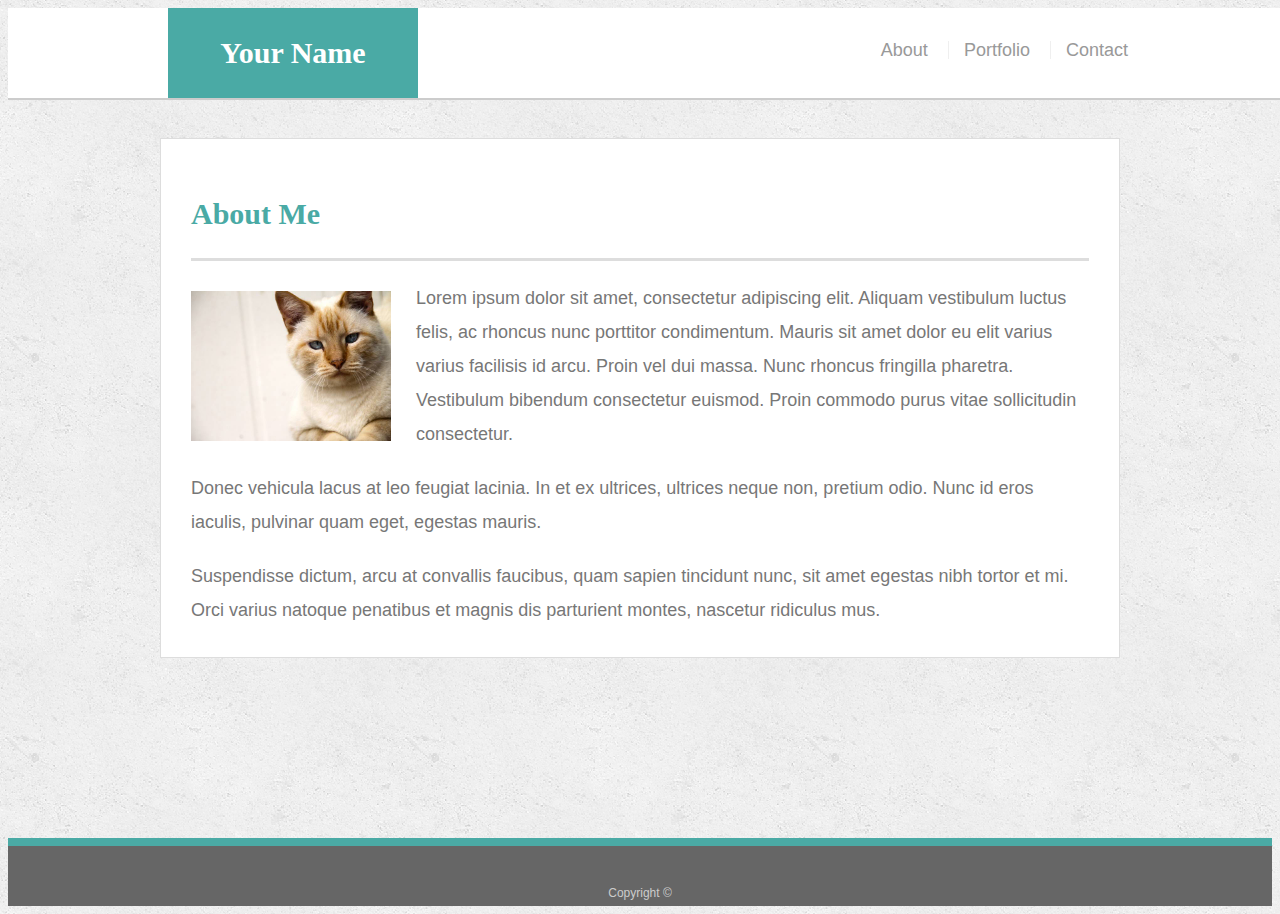
<file: Responsive-Portfolio/index.html>
<!doctype html>
<html lang="en-us">

<head>
  <meta charset="UTF-8">
  <title>About | Your Name</title>
  <link rel="stylesheet" type="text/css" href="assets/css/style.css">
</head>

<body>

  <header id="masthead">
    <div class="container">
      <a href="index.html" id="logo">Your Name</a>
      <nav>
        <a href="index.html">About</a>
        <a href="portfolio.html">Portfolio</a>
        <a href="contact.html">Contact</a>
      </nav>
    </div>
  </header>

  <div id="main-container" class="container">
    <section class="main-section">
      <h1>About Me</h1>

      <img src="assets/images/cat.jpg" class="auth-image" alt="Your Name">

      <p>Lorem ipsum dolor sit amet, consectetur adipiscing elit. Aliquam vestibulum luctus felis, ac rhoncus nunc porttitor condimentum. Mauris sit amet dolor eu elit varius varius facilisis id arcu. Proin vel dui massa. Nunc rhoncus fringilla pharetra. Vestibulum bibendum consectetur euismod. Proin commodo purus vitae sollicitudin consectetur.</p>

      <p>Donec vehicula lacus at leo feugiat lacinia. In et ex ultrices, ultrices neque non, pretium odio. Nunc id eros iaculis, pulvinar quam eget, egestas mauris.</p>

      <p>Suspendisse dictum, arcu at convallis faucibus, quam sapien tincidunt nunc, sit amet egestas nibh tortor et mi. Orci varius natoque penatibus et magnis dis parturient montes, nascetur ridiculus mus.</p>

    </section>

  </div>

  <footer>
    <div class="container">
      Copyright &copy; 
    </div>
  </footer>
</body>

</html>
</file>
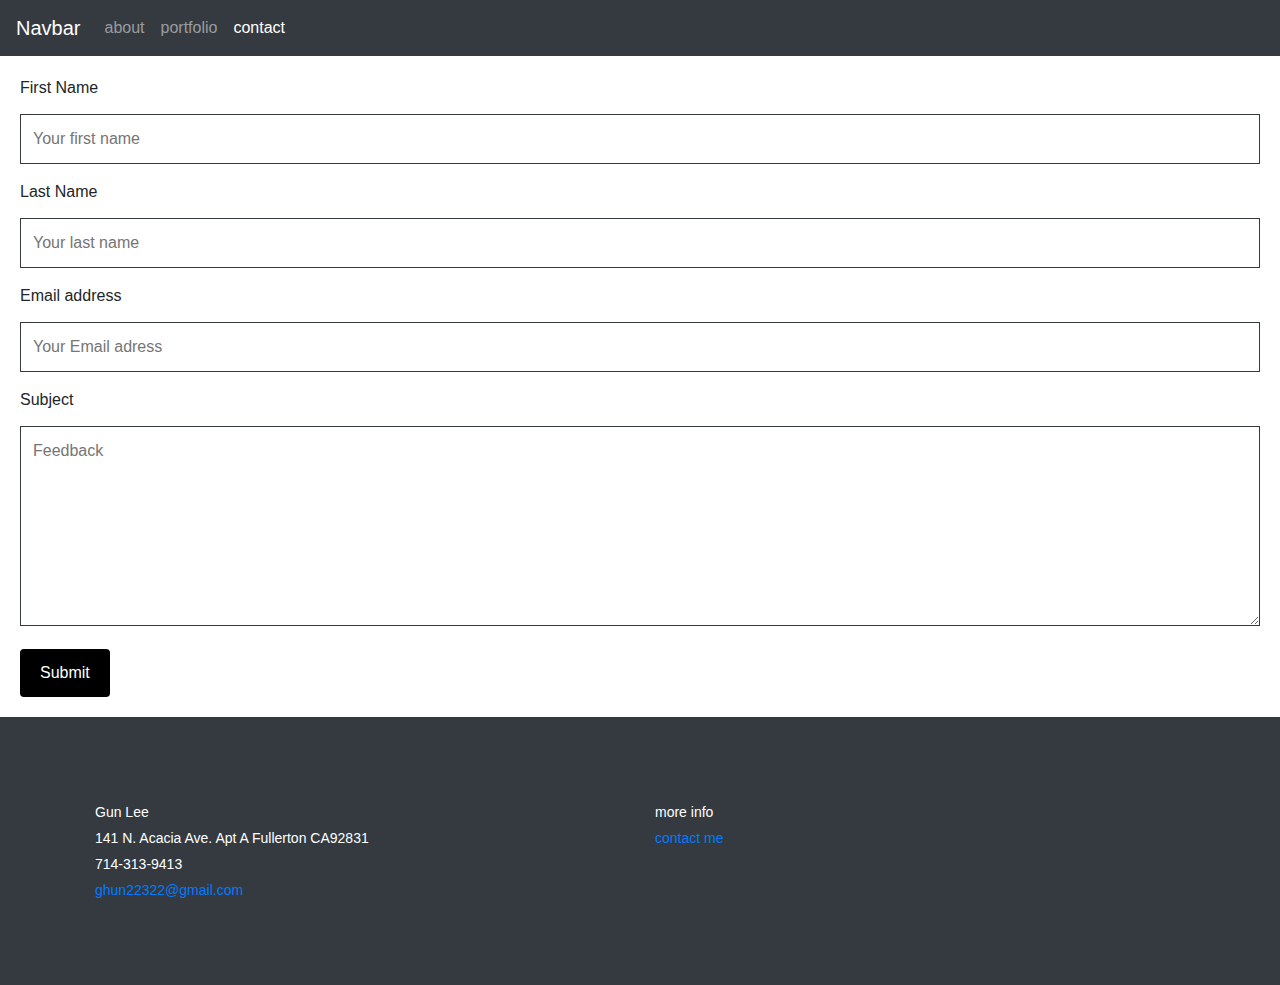
<file: contact.html>
<!DOCTYPE html>
<html lang="en">
<head>
    <meta charset="UTF-8">
    <meta name="viewport" content="width=device-width, initial-scale=1.0">
    <meta http-equiv="X-UA-Compatible" content="ie=edge">
    <title>Document</title>
    <link rel="stylesheet" href="https://stackpath.bootstrapcdn.com/bootstrap/4.3.1/css/bootstrap.min.css"
    integrity="sha384-ggOyR0iXCbMQv3Xipma34MD+dH/1fQ784/j6cY/iJTQUOhcWr7x9JvoRxT2MZw1T" crossorigin="anonymous">
    <link rel="stylesheet" href="style.css">
</head>
<body>
    
        <!-- navbar with jusst the search bar -->
        <nav class="navbar navbar-expand-lg navbar-dark bg-dark">
                <a class="navbar-brand" href="#">Navbar</a>
                <button class="navbar-toggler" type="button" data-toggle="collapse" data-target="#navbarNav"
                    aria-controls="navbarNav" aria-expanded="false" aria-label="Toggle navigation">
                    <span class="navbar-toggler-icon"></span>
                </button>
                <div class="collapse navbar-collapse" id="navbarNav">
                    <ul class="navbar-nav">
                        <li class="nav-item">
                            <a class="nav-link" href="index.html">about</a>
                        </li>
                        <li class="nav-item">
                            <a class="nav-link" href="portfolio.html">portfolio</a>
                        <li class="nav-item active">
                            <a class="nav-link" href="#">contact <span class="sr-only">(current)</span></a>
                        </li>                    
                    </ul>
                </div>
            </nav>
            <!------------------------------------------------------------->

            <div class="contactContainer">
                    <form action="action_page.php">
                  
                      <label for="firstName">First Name</label>
                      <input type="text" id="fname" name="firstName" placeholder="Your first name">
                  
                      <label for="lastName">Last Name</label>
                      <input type="text" id="lname" name="lastName" placeholder="Your last name">

                      <label for="EmailAdress">Email address</label>
                      <input type="text" id="email" name="EmailAdress" placeholder="Your Email adress">
                  
                      <label for="subject">Subject</label>
                      <textarea id="subject" name="subject" placeholder="Feedback" style="height:200px"></textarea>
                  
                      <input type="submit" value="Submit">
                  
                    </form>
                  </div>

            <footer>
                    <div class="container">
                        <div class="row">
                            <div class="col">
                                <p>Gun Lee</p>
                                <p>141 N. Acacia Ave. Apt A Fullerton CA92831</p>
                                <p>714-313-9413</p>
                                <a href="mailto:ghun22322@gmail.com">ghun22322@gmail.com</a>
                            </div>
                            <div class="col-6">
                                <p>more info</p>
                                <a href="contect us"> contact me</a>
                            </div>
                        </div>
                    </div>
                </footer>
                

            <script src="https://code.jquery.com/jquery-3.3.1.slim.min.js"
            integrity="sha384-q8i/X+965DzO0rT7abK41JStQIAqVgRVzpbzo5smXKp4YfRvH+8abtTE1Pi6jizo"
            crossorigin="anonymous"></script>
        <script src="https://cdnjs.cloudflare.com/ajax/libs/popper.js/1.14.7/umd/popper.min.js"
            integrity="sha384-UO2eT0CpHqdSJQ6hJty5KVphtPhzWj9WO1clHTMGa3JDZwrnQq4sF86dIHNDz0W1"
            crossorigin="anonymous"></script>
        <script src="https://stackpath.bootstrapcdn.com/bootstrap/4.3.1/js/bootstrap.min.js"
            integrity="sha384-JjSmVgyd0p3pXB1rRibZUAYoIIy6OrQ6VrjIEaFf/nJGzIxFDsf4x0xIM+B07jRM"
            crossorigin="anonymous"></script>
</body>
</html>
</file>
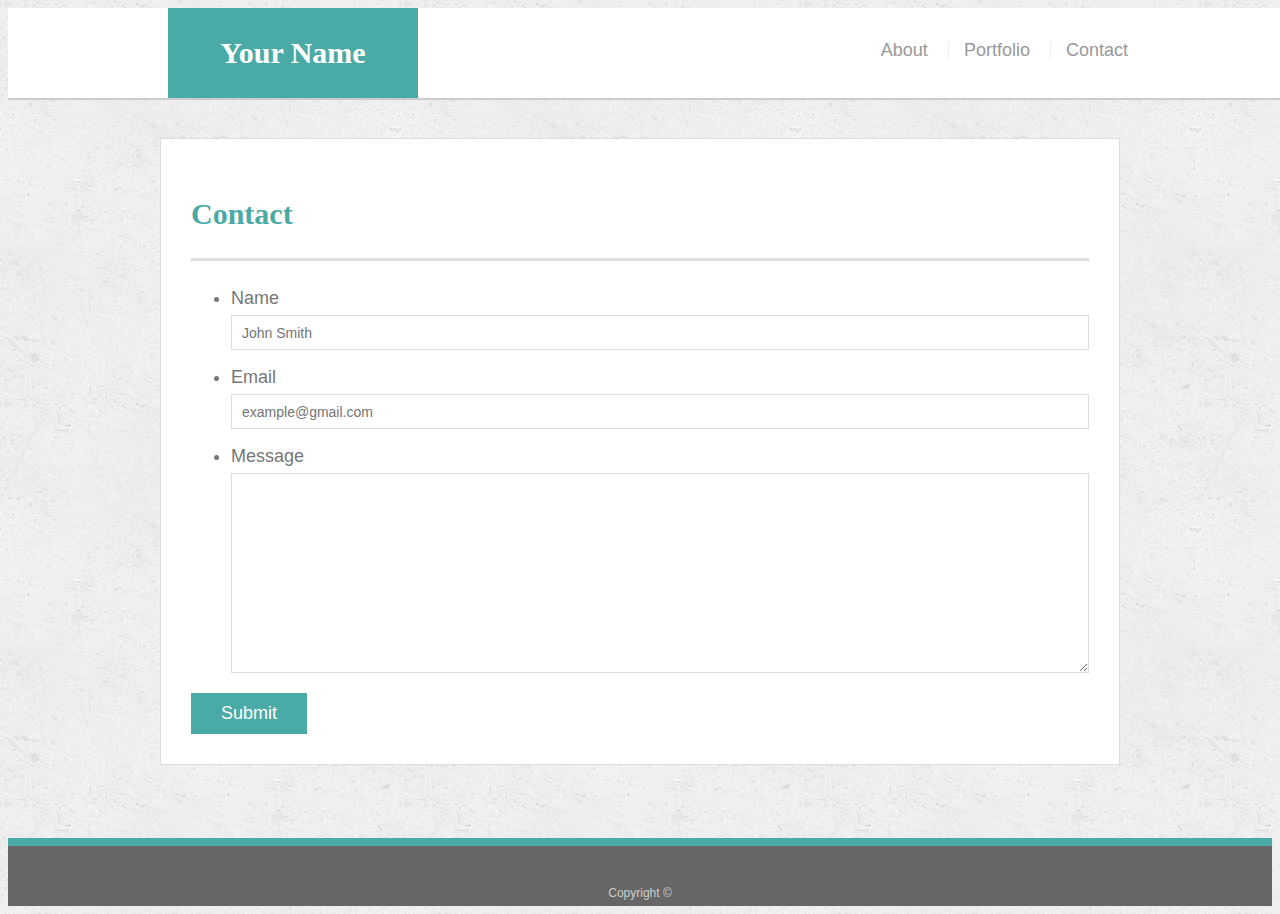
<file: Responsive-Portfolio/contact.html>
<!doctype html>
<html lang="en-us">

<head>
  <meta charset="UTF-8">
  <title>Contact | Your Name</title>
  <link rel="stylesheet" type="text/css" href="assets/css/style.css">
</head>

<body>

  <header id="masthead">
    <div class="container">
      <a href="index.html" id="logo">Your Name</a>
      <nav>
        <a href="index.html">About</a>
        <a href="portfolio.html">Portfolio</a>
        <a href="contact.html">Contact</a>
      </nav>
    </div>
  </header>

  <div id="main-container" class="container">
    <section class="main-section">
      <h1>Contact</h1>

      <form id="contact-form">
        <ul>
          <li>
            <label for="name">Name</label>
            <input type="text" id="name" name="name" placeholder="John Smith" required="required">
          </li>
          <li>
            <label for="email">Email</label>
            <input type="email" id="email" name="email" placeholder="example@gmail.com" required="required">
          </li>
          <li>
            <label for="message">Message</label>
            <textarea id="message" name="message" required="required"></textarea>
          </li>
        </ul>
        <input type="submit">
      </form>

    </section>

  </div>

  <footer>
    <div class="container">
      Copyright &copy; 
    </div>
  </footer>
</body>

</html>
</file>
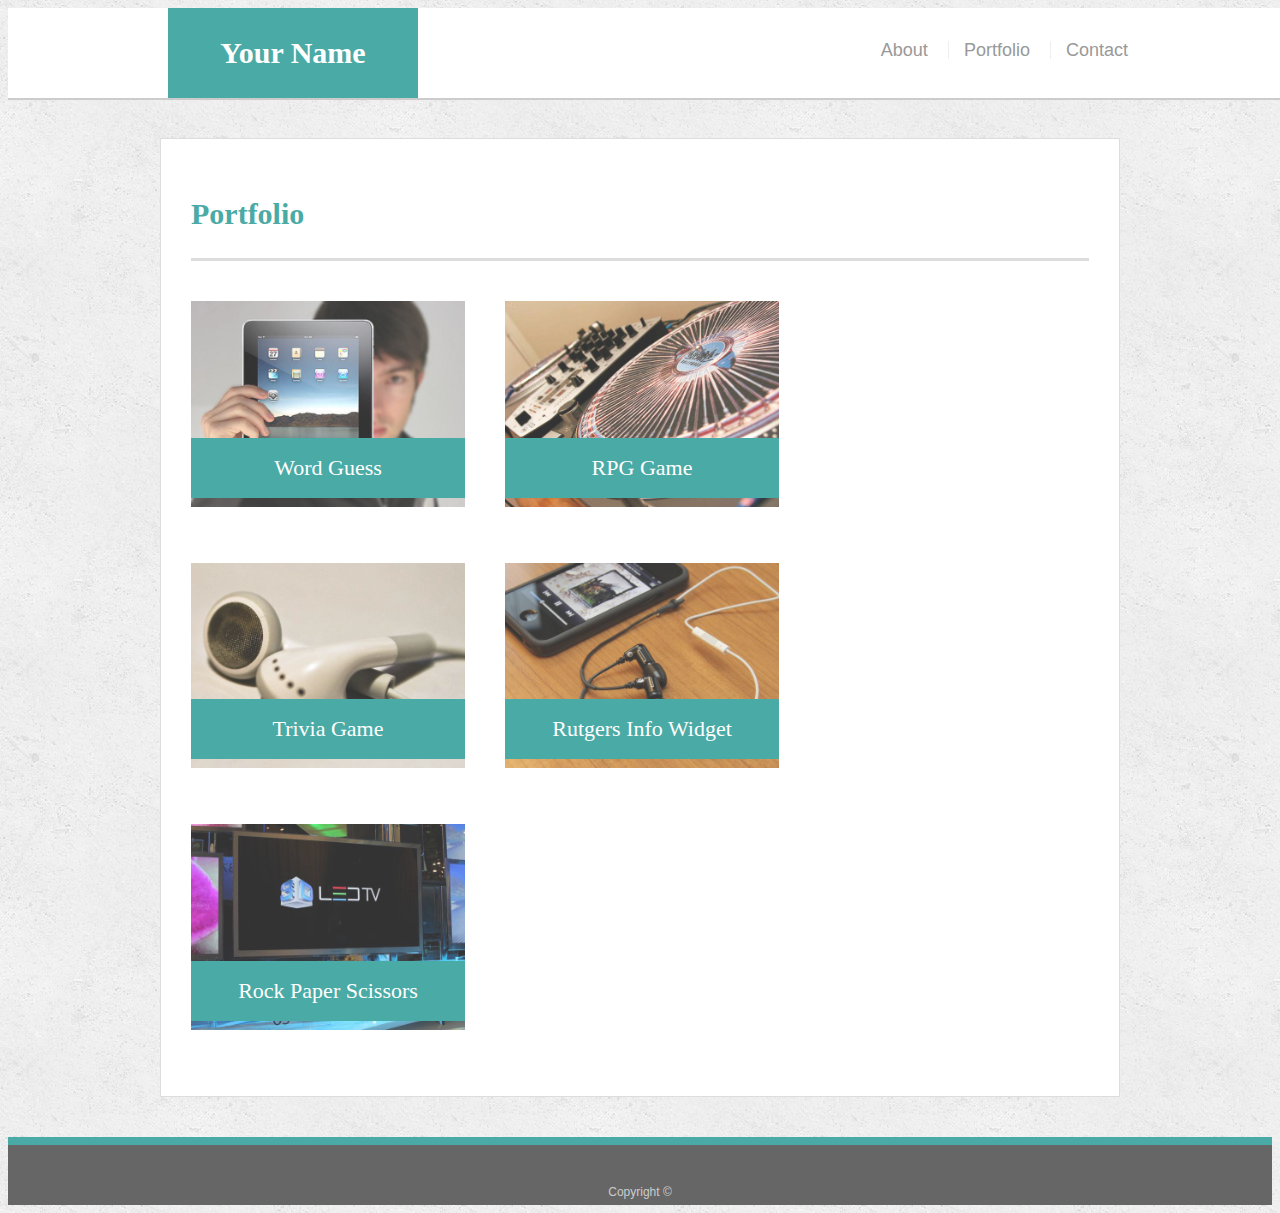
<file: Responsive-Portfolio/portfolio.html>
<!doctype html>
<html lang="en-us">

<head>
  <meta charset="UTF-8">
  <title>Portfolio | Your Name</title>
  <link rel="stylesheet" type="text/css" href="assets/css/style.css">
</head>

<body>

  <header id="masthead">
    <div class="container">
      <a href="index.html" id="logo">Your Name</a>
      <nav>
        <a href="index.html">About</a>
        <a href="portfolio.html">Portfolio</a>
        <a href="contact.html">Contact</a>
      </nav>
    </div>
  </header>

  <div id="main-container" class="container">
    <section class="main-section">
      <h1>Portfolio</h1>

      <div class="work">
        <img src="assets/images/technics-q-c-640-480-1.jpg" alt="Word Guess">

        <h3>Word Guess</h3>
      </div>
      <div class="work">
        <img src="assets/images/technics-q-c-640-480-2.jpg" alt="RPG Game">

        <h3>RPG Game</h3>
      </div>
      <div class="work">
        <img src="assets/images/technics-q-c-640-480-5.jpg" alt="Trivia Game">

        <h3>Trivia Game</h3>
      </div>
      <div class="work">
        <img src="assets/images/technics-q-c-640-480-7.jpg" alt="Rutgers Info Widget">

        <h3>Rutgers Info Widget</h3>
      </div>
      <div class="work">
        <img src="assets/images/technics-q-c-640-480-9.jpg" alt="Rock Paper Scissors">

        <h3>Rock Paper Scissors</h3>
      </div>

    </section>

  </div>

  <footer>
    <div class="container">
      Copyright &copy;
    </div>
  </footer>
</body>

</html>
</file>
<file: Responsive-Portfolio/assets/css/style.css>
body {
  font-family: Arial, "Helvetica Neue", Helvetica, sans-serif;
  font-size: 18px;
  line-height: 34px;
  color: #777777;
  background: url("../images/concrete_seamless.png");
}

* {
  box-sizing: border-box;
}

/* general */

.container {
  width: 100%;
  max-width: 960px;
  margin: 0 auto;
  clear: both;
}

h1,
h2,
h3,
p {
  margin-bottom: 20px;
}

p:last-child {
  margin-bottom: 0;
}

h1,
h2,
h3 {
  font-family: Georgia, Times, "Times New Roman", serif;
  font-weight: 700;
  color: #4aaaa5;
}

h1 {
  padding-bottom: 20px;
  font-size: 30px;
  line-height: 49px;
  border-bottom: 3px solid #dddddd;
}

h2,
h3 {
  font-size: 22px;
}

/* header */

#masthead {
  position: fixed;
  z-index: 99;
  width: 100%;
  margin: 0 0 30px;
  overflow: auto;
  color: #ffffff;
  background: #ffffff;
  border-bottom: 2px solid #cccccc;
}

#logo {
  float: left;
  width: 250px;
  height: 90px;
  font-family: Georgia, Times, "Times New Roman", serif;
  font-size: 30px;
  font-weight: 700;
  line-height: 90px;
  color: #ffffff;
  text-align: center;
  text-decoration: none;
  background: #4aaaa5;
}

nav {
  float: right;
  margin-top: 25px;
}

nav a {
  display: inline-block;
  padding-left: 15px;
  margin-left: 15px;
  line-height: 18px;
  color: #999;
  text-decoration: none;
  border-left: 1px solid #efefef;
}

nav a:first-child {
  border-left: 0 none;
}

/* footer */

footer {
  padding: 30px 0;
  clear: both;
  font-size: 12px;
  color: #ffffff;
  color: #cccccc;
  text-align: center;
  background: #666666;
  border-top: 8px solid #4aaaa5;
  height: 50px;
}

h3, h2 {
  padding-bottom: 20px;
  margin-bottom: 15px;
  line-height: 22px;
  border-bottom: 2px solid #eeeeee;
}

/* main */

#main-container {
  padding-top: 130px;
  min-height: calc(100vh - 70px);
}

.main-section {
  float: left;
  width: 100%;
  max-width: 960px;
  padding: 30px;
  margin: 0 0 40px;
  background: #ffffff;
  border: 1px solid #dddddd;
}

/* portfolio page */

.work {
  position: relative;
  float: left;
  width: 274px;
  margin: 20px 0 25px;
  overflow: auto;
}

.work:nth-child(even) {
  margin-right: 40px;
}

.work img {
  width: 100%;
  border: 0 none;
  opacity: 0.8;
}

.work h3 {
  position: absolute;
  bottom: 20px;
  width: 100%;
  padding: 15px;
  margin-bottom: 0;
  font-weight: 300;
  line-height: 30px;
  color: #ffffff;
  text-align: center;
  background: #4aaaa5;
  border-bottom: 0;
}

.auth-image {
  float: left;
  width: 200px;
  height: auto;
  margin-top: 10px;
  margin-right: 25px;
}

/* contact page */

#contact-form ul {
  margin-bottom: 20px;
}

#contact-form li {
  margin-bottom: 10px;
}

label,
input[type=text],
input[type=email],
textarea {
  display: block;
  width: 100%;
}

input[type=text],
input[type=email],
textarea {
  height: 35px;
  padding: 0 10px;
  font-size: 14px;
  border: 1px solid #dddddd;
}

textarea {
  height: 200px;
}

input[type=submit] {
  padding: 10px 30px;
  font-size: 18px;
  color: #ffffff;
  cursor: pointer;
  background: #4aaaa5;
  border: 0 none;
}

@media screen and (max-width: 980px){
  #masthead{
    width: 960px;
  }
  .main-section {
    width: 700px;
  }

}

@media screen and (max-width: 768px){
  #masthead{
    width: 745px;

  } 
.auth-image{
    width: 300px;
    height: 225px;
}
  nav {
    width: 300px;
  }
  
}
@media screen and (max-width: 640px){
  nav {
    width: 600px;
    margin-top: 10px;
    
  }
  #logo {
    width: 640px;
  }
  .auth-image {
    width: 550px;
    height: 400px;
 
  }
  .main-section {
    width: 600px;
    
  }
  .work {
    width: 500px;
    height :400px;

  
}
}
</file>
<file: style.css>
.row {
    padding: 10px;
    padding-bottom: 10px;
}
.col-6 {
    padding-bottom: 10px;
}
footer {
    padding-top: 80px;
    padding-bottom: 80px;
    background-color: #343a40;
    color: #ffffff;
    font-size: 14px;
    line-height: 10px;
}


input[type=text], select, textarea {
    width: 100%;
    padding: 12px; 
    border: 1px solid #343a40;
    box-sizing: border-box;
    margin-top: 6px;
    margin-bottom: 16px; 
  }
  
  input[type=submit] {
    background-color: black;
    color: white;
    padding: 12px 20px;
    border: none;
    border-radius: 4px;
    cursor: pointer;
  }
  }
  
  input[type=submit]:hover {
    background-color: #868686;
  }
  .contactContainer {
    background-color: #ffffff;
    padding: 20px;
  }
</file>
